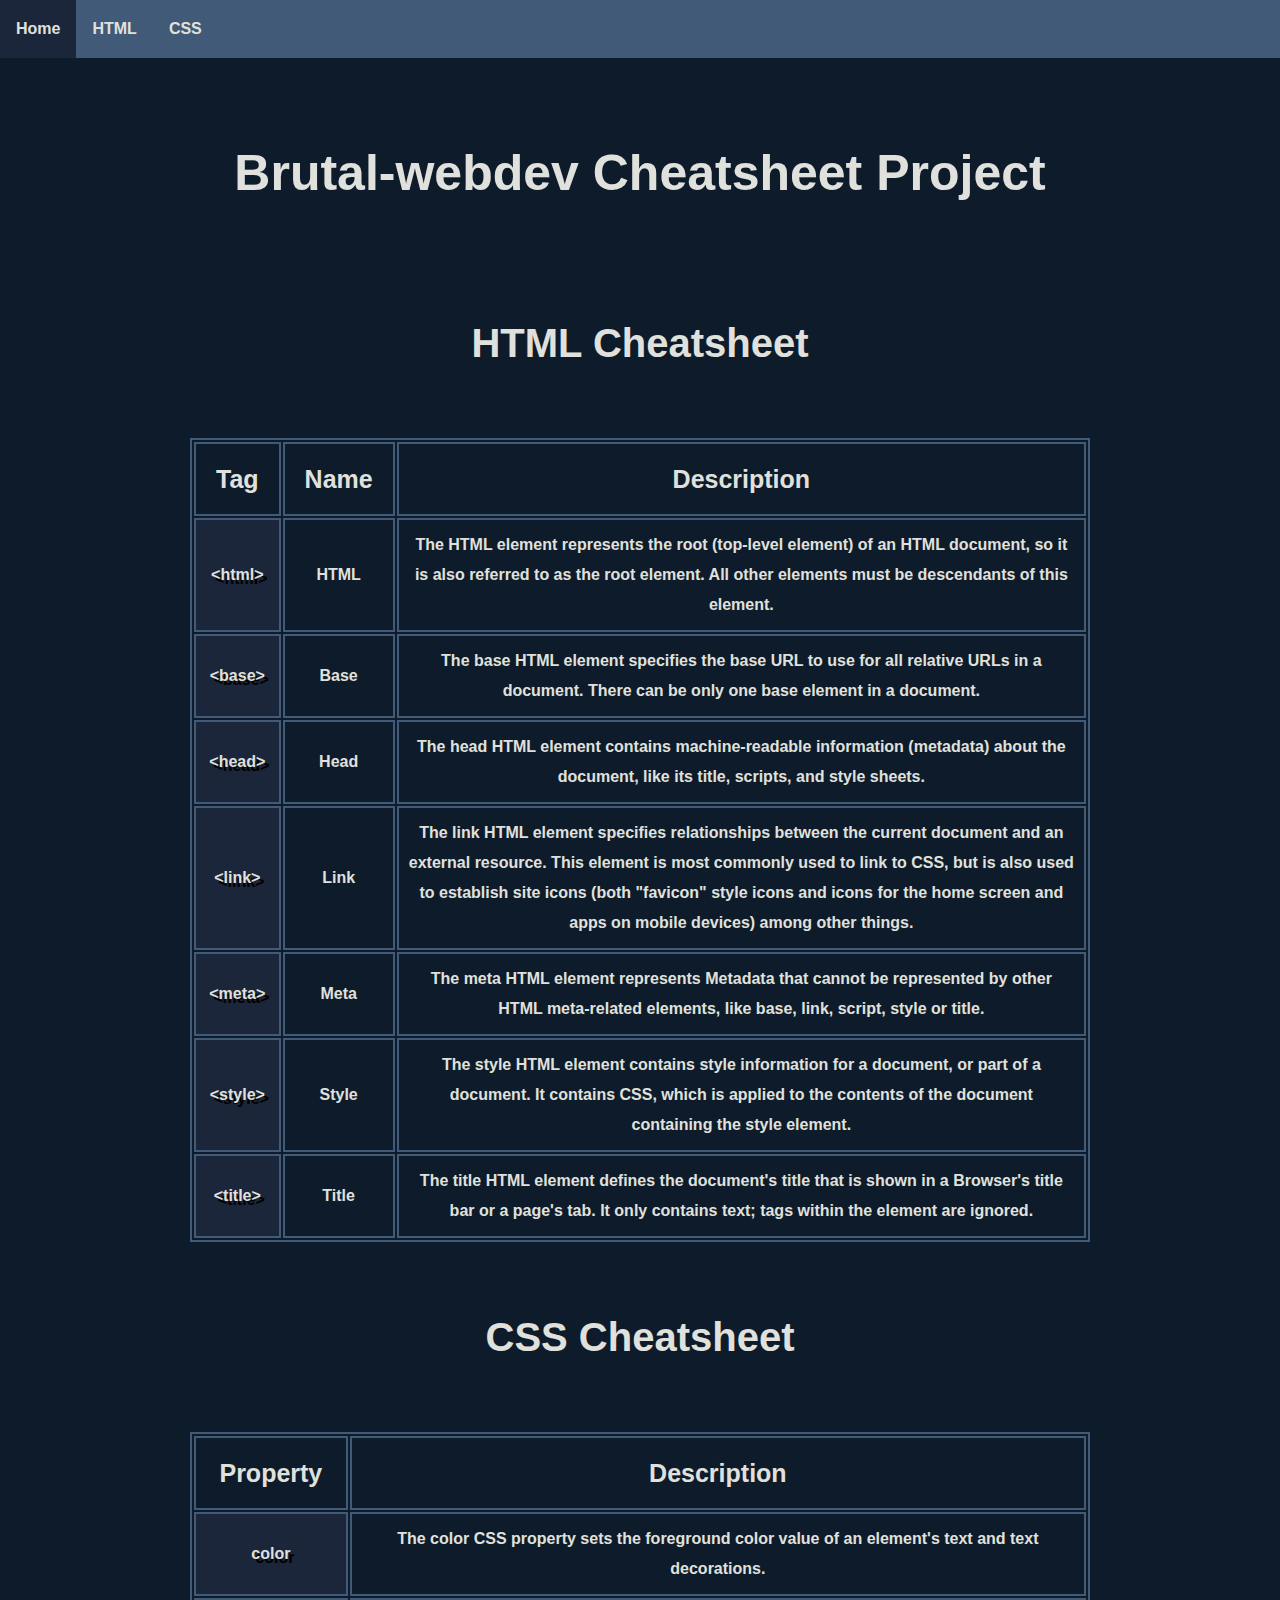
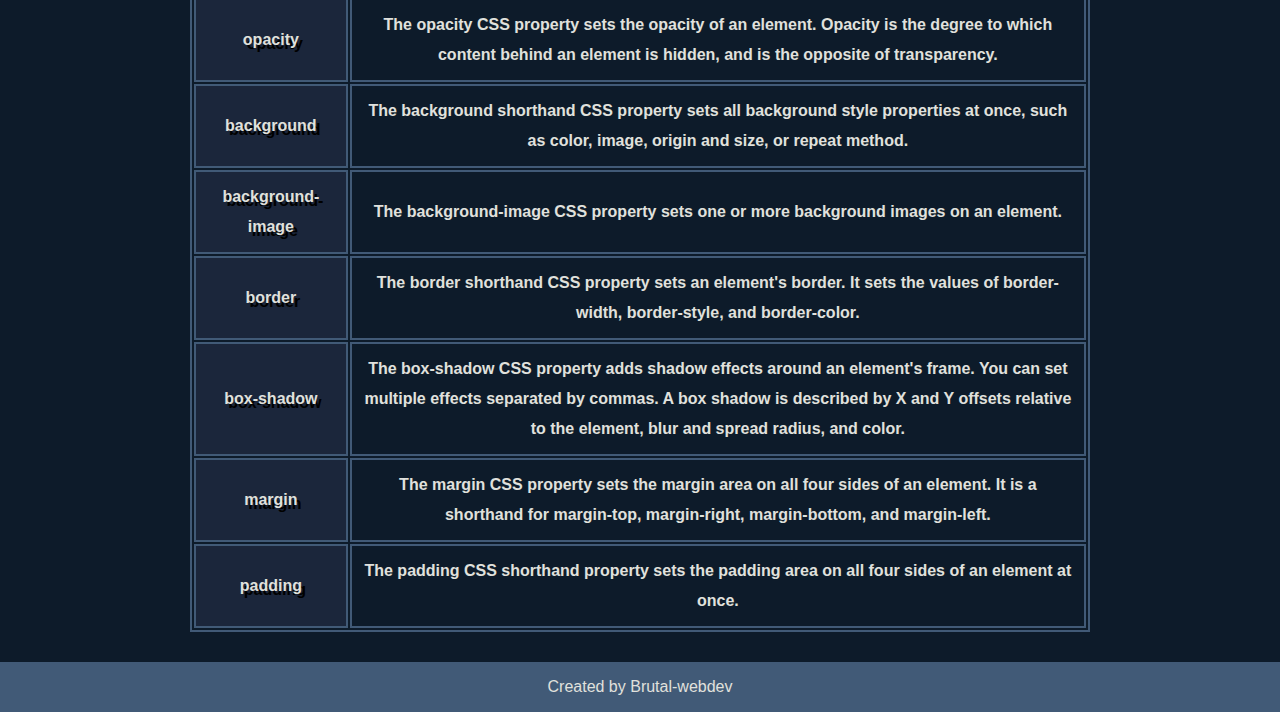
<file: Cheat Sheet/index.html>
<!DOCTYPE html>
<!--[if lt IE 7]>      <html class="no-js lt-ie9 lt-ie8 lt-ie7"> <![endif]-->
<!--[if IE 7]>         <html class="no-js lt-ie9 lt-ie8"> <![endif]-->
<!--[if IE 8]>         <html class="no-js lt-ie9"> <![endif]-->
<!--[if gt IE 8]>      <html class="no-js"> <!--<![endif]-->
<html>
    <head>
        <meta charset="utf-8">
        <meta http-equiv="X-UA-Compatible" content="IE=edge">
        <title>Brutal-webdev Cheatsheet Project</title>
        <meta name="description" content="">
        <meta name="viewport" content="width=device-width, initial-scale=1">
        <link rel="stylesheet" href="./styles/styles.css">
    </head>
    <body>
        <nav>
            <ul>
                <li><a href="#home">Home</a></li>
                <li><a href="#html">HTML</a></li>
                <li><a href="#css">CSS</a></li>
            </ul>
        </nav>
        <header>
            <h1 id="home">Brutal-webdev Cheatsheet Project</h1>
        </header>
        <main>
            <h2 id="html">HTML Cheatsheet</h2>
            <table>
                <thead>
                    <tr>
                        <th>Tag</th>
                        <th>Name</th>
                        <th>Description</th>
                    </tr>
                </thead>
                <tbody>
                    <tr>
                        <td class="highlight">&lt;html&gt;</td>
                        <td>HTML</td>
                        <td>The HTML element represents the root (top-level element) of an HTML document, so it is also referred to as the root element. All other elements must be descendants of this element.</td>
                    </tr>
                    <tr>
                        <td class="highlight">&lt;base&gt;</td>
                        <td>Base</td>
                        <td>The base HTML element specifies the base URL to use for all relative URLs in a document. There can be only one base element in a document.</td>
                    </tr>
                    <tr>
                        <td class="highlight">&lt;head&gt;</td>
                        <td>Head</td>
                        <td>The head HTML element contains machine-readable information (metadata) about the document, like its title, scripts, and style sheets.</td>
                    </tr>
                    <tr>
                        <td class="highlight">&lt;link&gt;</td>
                        <td>Link</td>
                        <td>The link HTML element specifies relationships between the current document and an external resource. This element is most commonly used to link to CSS, but is also used to establish site icons (both "favicon" style icons and icons for the home screen and apps on mobile devices) among other things.</td>
                    </tr>
                    <tr>
                        <td class="highlight">&lt;meta&gt;</td>
                        <td>Meta</td>
                        <td>The meta HTML element represents Metadata that cannot be represented by other HTML meta-related elements, like base, link, script, style or title.</td>
                    </tr>
                    <tr>
                        <td class="highlight">&lt;style&gt;</td>
                        <td>Style</td>
                        <td>The style HTML element contains style information for a document, or part of a document. It contains CSS, which is applied to the contents of the document containing the style element.</td>
                    </tr>
                    <tr>
                        <td class="highlight">&lt;title&gt;</td>
                        <td>Title</td>
                        <td>The title HTML element defines the document's title that is shown in a Browser's title bar or a page's tab. It only contains text; tags within the element are ignored.</td>
                    </tr>
                </tbody>
            </table>
            <h2 id="css">CSS Cheatsheet</h2>
            <table>
                <thead>
                    <tr>
                        <th>Property</th>
                        <th>Description</th>
                    </tr>
                </thead>
                <tbody>
                    <tr>
                        <td class="highlight">color</td>
                        <td>The color CSS property sets the foreground color value of an element's text and text decorations.</td>
                    </tr>
                    <tr>
                        <td class="highlight">opacity</td>
                        <td>The opacity CSS property sets the opacity of an element. Opacity is the degree to which content behind an element is hidden, and is the opposite of transparency.</td>
                    </tr>
                    <tr>
                        <td class="highlight">background</td>
                        <td>The background shorthand CSS property sets all background style properties at once, such as color, image, origin and size, or repeat method.</td>
                    </tr>
                    <tr>
                        <td class="highlight">background-image</td>
                        <td>The background-image CSS property sets one or more background images on an element.</td>
                    </tr>
                    <tr>
                        <td class="highlight">border</td>
                        <td>The border shorthand CSS property sets an element's border. It sets the values of border-width, border-style, and border-color.</td>
                    </tr>
                    <tr>
                        <td class="highlight">box-shadow</td>
                        <td>The box-shadow CSS property adds shadow effects around an element's frame. You can set multiple effects separated by commas. A box shadow is described by X and Y offsets relative to the element, blur and spread radius, and color.
                        </td>
                    </tr>
                    <tr>
                        <td class="highlight">margin</td>
                        <td>The margin CSS property sets the margin area on all four sides of an element. It is a shorthand for margin-top, margin-right, margin-bottom, and margin-left.</td>
                    </tr>
                    <tr>
                        <td class="highlight">padding</td>
                        <td>The padding CSS shorthand property sets the padding area on all four sides of an element at once.</td>
                    </tr>
                </tbody>
            </table>
        </main>
        <footer>
            <p>Created by Brutal-webdev</p>
        </footer>
        <script src="" async defer></script>
    </body>
</html>
</file>
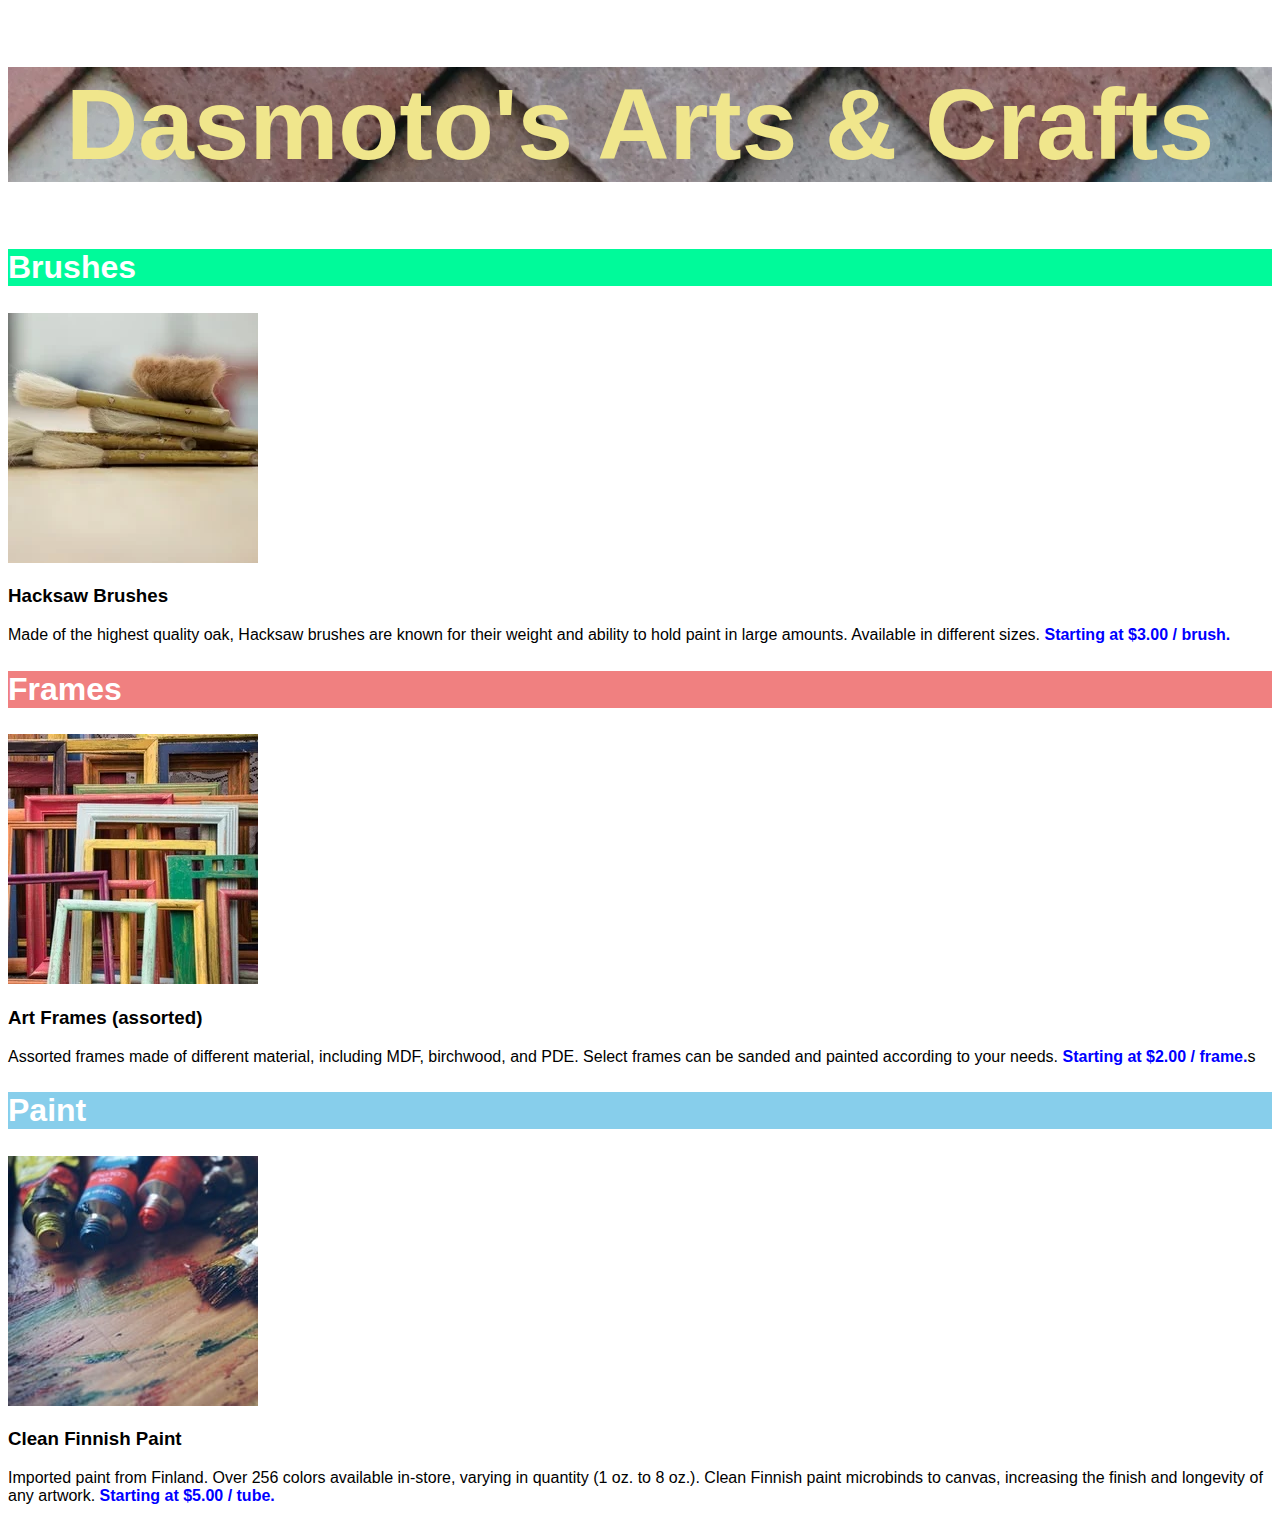
<file: Dasmoto Practice/index.html>
<!DOCTYPE html>
<!--[if lt IE 7]>      <html class="no-js lt-ie9 lt-ie8 lt-ie7"> <![endif]-->
<!--[if IE 7]>         <html class="no-js lt-ie9 lt-ie8"> <![endif]-->
<!--[if IE 8]>         <html class="no-js lt-ie9"> <![endif]-->
<!--[if gt IE 8]>      <html class="no-js"> <!--<![endif]-->
<html>
    <head>
        <meta charset="utf-8">
        <meta http-equiv="X-UA-Compatible" content="IE=edge">
        <title>Dasmoto Arts & Crafts</title>
        <meta name="description" content="">
        <meta name="viewport" content="width=device-width, initial-scale=1">
        <link rel="stylesheet" href="./resources/styles/styles.css">
    </head>
    <body>
        <header>
            <h1>Dasmoto's Arts & Crafts</h1>
        </header>
        <main>
            <section>
                <h2 class="first">Brushes</h2>
                <img src="./resources/images/hacksaw.webp" />
                <h3>Hacksaw Brushes</h3>
                <p>Made of the highest quality oak, Hacksaw brushes are known for their weight and ability to hold paint in large amounts. Available in different sizes. <span>Starting at $3.00 / brush.</span></p>
            </section>
            <section>
                <h2 class="second">Frames</h2>
                <img src="./resources/images/frames.webp" />
                <h3>Art Frames (assorted)</h3>
                <p>Assorted frames made of different material, including MDF, birchwood, and PDE. Select frames can be sanded and painted according to your needs. <span>Starting at $2.00 / frame.</span>s</p>
            </section>
            <section>
                <h2 class="third">Paint</h2>
                <img src="resources/images/finnish.jpeg" />
                <h3>Clean Finnish Paint</h3>
                <p>Imported paint from Finland. Over 256 colors available in-store, varying in quantity (1 oz. to 8 oz.). Clean Finnish paint microbinds to canvas, increasing the finish and longevity of any artwork. <span>Starting at $5.00 / tube.</span></p>
            </section>
        </main>
        <script src="" async defer></script>
    </body>
</html>
</file>
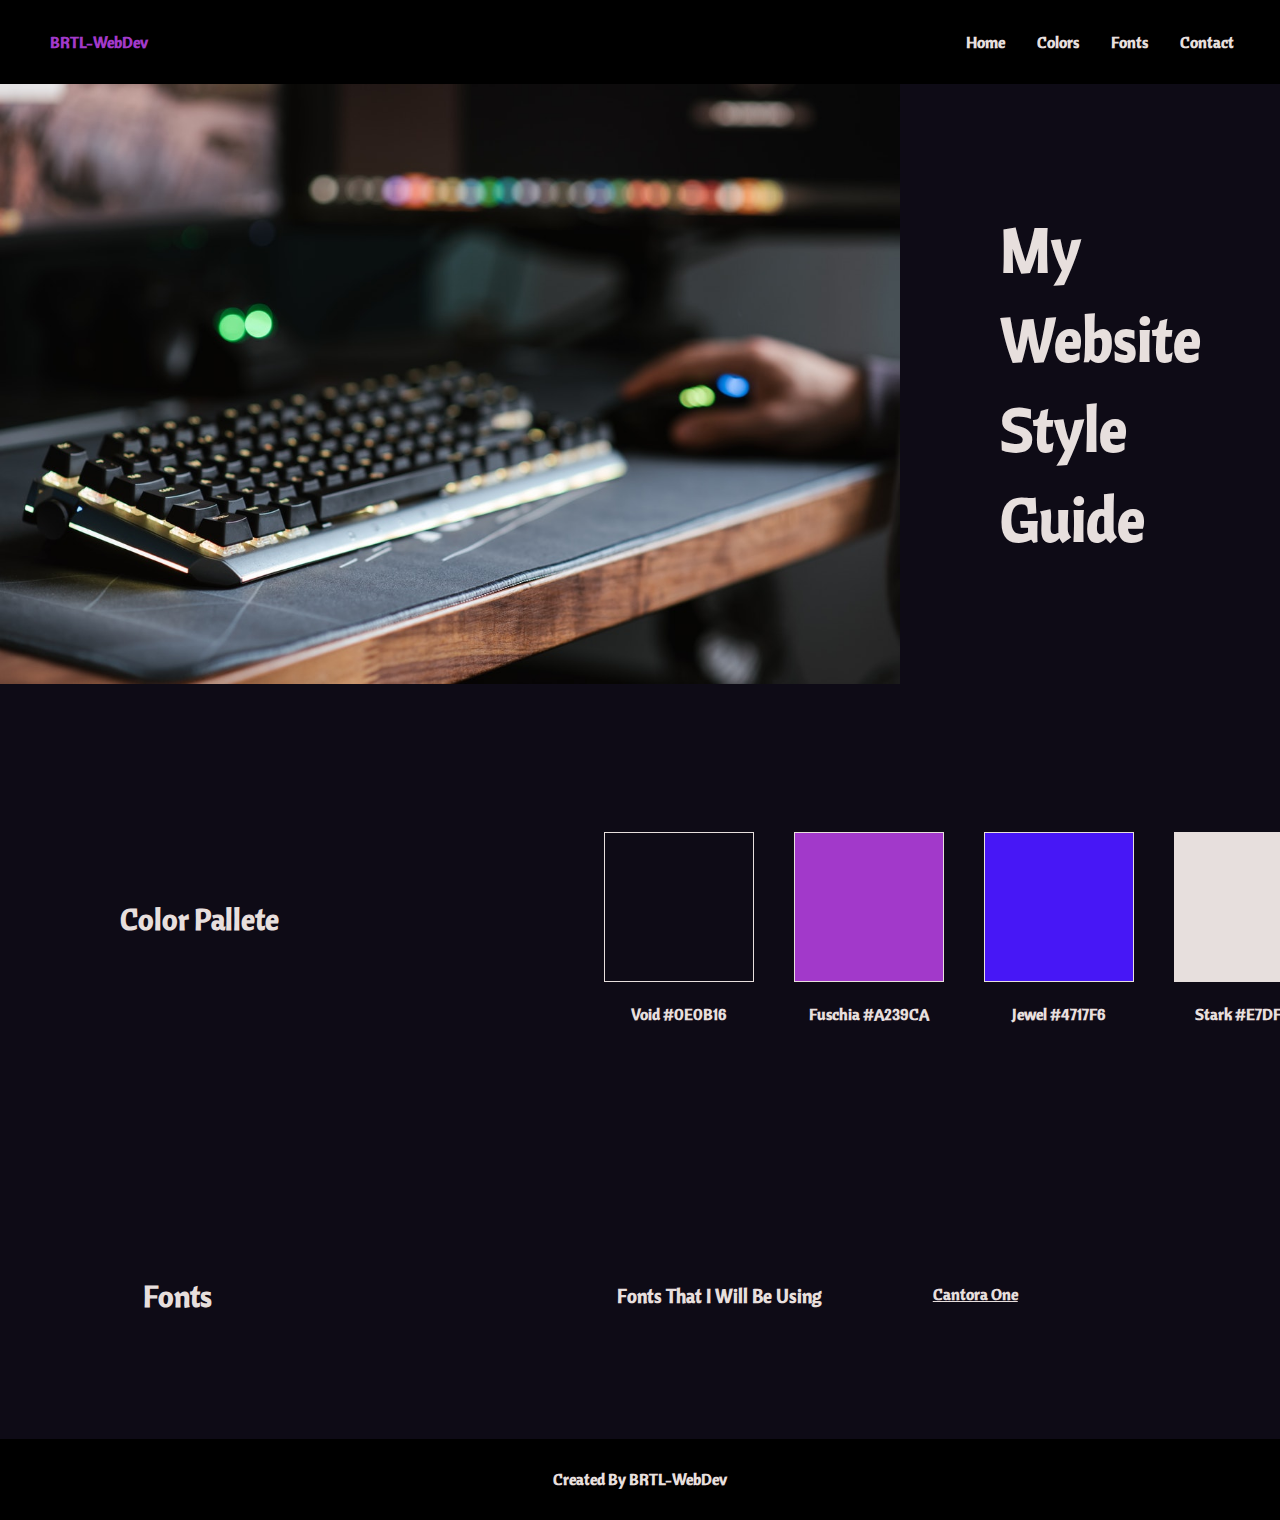
<file: styleGuide/index.html>
<!DOCTYPE html>
<html>
    <head>
        <meta charset="utf-8">
        <meta http-equiv="X-UA-Compatible" content="IE=edge">
        <title>Style Guide</title>
        <meta name="description" content="">
        <meta name="viewport" content="width=device-width, initial-scale=1">
        <link rel="preconnect" href="https://fonts.gstatic.com">
        <link href="https://fonts.googleapis.com/css2?family=Cantora+One&display=swap" rel="stylesheet">
        <link rel="stylesheet" href="./resources/styles/reset.css">
        <link rel="stylesheet" href="./resources/styles/style.css">

    </head>
    <body>

        <!--The navigation bar-->
        <nav>
            <div class="logo">
                <p>BRTL-WebDev</p>
            </div>
            <div class="navigation">
                <ul>
                    <li><a href="">Home</a></li>
                    <li><a href="">Colors</a></li>
                    <li><a href="">Fonts</a></li>
                    <li><a href="">Contact</a></li>
                </ul>
            </div>
        </nav>

        <!--The container-->
        <main class="container">

            <!--The Hero of the page-->
            <header class="hero">
                <div class="heroImg">
                    <img src="./resources/Images/pexels-anete-lusina-4792731.jpg" alt="">
                </div>
                <div class="heroText">
                    <h1>My Website Style Guide</h1>
                </div>
            </header>

            <!--The section for colors-->
            <section class="colorSection">
                <div class="colorHeading">
                    <h2>Color Pallete</h2>
                </div>
                <div class="colors">
                    <div class="colorDiv">
                        <div class="void colorBox"></div>
                        <p>Void #0E0B16</p>
                    </div>
                    <div class="colorDiv">
                        <div class="fuschia colorBox"></div>
                        <p>Fuschia #A239CA</p>
                    </div>
                    <div class="colorDiv">
                        <div class="jewel colorBox"></div>
                        <p>Jewel #4717F6</p>
                    </div>
                    <div class="colorDiv">
                        <div class="stark colorBox"></div>
                        <p>Stark #E7DFDD</p>
                    </div>
                </div>
            </section>

            <!--The section for fonts-->
            <section class="fontSection">
                <div>
                    <h2>Fonts</h2>
                </div>
                <div class="fontDiv">
                    <div>
                        <h3>Fonts That I Will Be Using</h3>
                    </div>
                    <div>
                        <a href="https://fonts.google.com/specimen/Cantora+One?preview.text=My%20Website%20Style%20Guide&preview.text_type=custom" target="_blank">Cantora One</a>
                    </div>
                </div>
            </section>
        </main>
        <!--Footer Area-->
        <footer>
            <p>Created By BRTL-WebDev</p>
        </footer>
    </body>
</html>
</file>
<file: Cheat Sheet/styles/styles.css>
* {
    margin: 0;
    padding: 0;
}

body {
    background-color: #0D1B2A;
    color: #E0E1DD;
    font-family: Arial, Helvetica, sans-serif;
    line-height: 30px;
}

nav {
    background-color: #415A77;
    position: sticky;
    top: 0;
}

ul {
    list-style-type: none;
    margin: 0;
    padding: 0;
    overflow: hidden;
}
  
li {
    float: left;
    font-weight: bold;
  }
  
li a {
    display: block;
    color: #E0E1DD;
    text-align: center;
    padding: 14px 16px;
    text-decoration: none;
}
  
li a:hover {
    background-color: #1B263B;
}

h1 {
    text-align: center;
    font-size: 50px;
    margin: 50px;
    padding: 50px;
}

h2 {
    text-align: center;
    font-size: 40px;
    margin: 40px;
    padding: 40px;
}

table {
    margin-left: auto;
    margin-right: auto;
    width: 900px;
    border: 2px solid #415A77 ;
}

th {
    border: 2px solid #415A77;
    padding: 20px;
    font-size: 25px;
}

td {
    text-align: center;
    border: 2px solid #415A77;
    padding: 10px;
    font-weight: bold;
}

.highlight {
    background-color: #1B263B;
    text-shadow: 4px 4px black;
}

footer {
    background-color: #415A77;
    text-align: center;
    margin: 0;
    padding: 10px;
    margin-top: 30px;

}
</file>
<file: Dasmoto Practice/resources/styles/styles.css>
header {
    background-image: url("../images/pattern.webp");
}

body {
    font-family: Arial, Helvetica, sans-serif;
}

h1 {
    font-size: 100px;
    font-weight: bold;
    color: khaki;
    text-align: center;
}

h2 {
    font-size: 32px;
    font-weight: bold;
    color: white;
}

.first {
    background-color: mediumspringgreen;
}

.second {
    background-color: lightcoral;
}

.third {
    background-color: skyblue;
}

span {
    font-weight: bold;
    color: blue;
}
</file>
<file: styleGuide/resources/styles/style.css>
* {
    color: #E7DFDD;
    font-weight: bold;
    font-family: 'Cantora One', sans-serif;
    
}
/* Nav Bar*/

nav {
    position: sticky;
    display: flex;
    width: 100%;
    justify-content: space-between;
    align-items: center;
    background-color: black;
    top: 0;
}

.logo {
    margin-left: 50px;
}

.logo p {
    color: #A239CA;
}

.navigation{
    width: 25%;
    margin-right: 50px;
}

ul {
    list-style: none;
    display: flex;
    justify-content: space-between;
}

li a {
    text-decoration: none;
    display: block;
    text-align: center;
    padding: 14px 16px;
}

li a:hover {
    color: #4717F6;
    transition: 300ms ease-in-out;
}

/* Main container */

.container {
    background-color: #0E0B16;
    height: 100%;
    width: 100%;
}

 /* Header Area*/

.hero {
    display: flex;
    flex-direction: row;
    justify-content: space-between;
    align-items: center;
 }

 
.hero img {
     max-height: 70vh;
     max-width: 100vh;
     display: block;
     width: auto;
     height: auto;
 }

.heroText {
    margin: 100px;
}

.hero h1 {
    font-size: 60px;
}

/* Section Styling */

section {
    display: flex;
    flex-direction: row;
    justify-content: space-around;
    align-items: center;
    width: 100%;
    padding-top: 5%;
    padding-bottom: 5%;
    height: 25%;
}

/* Color Section Styling */

h2 {
    font-size: 30px;
}

.colors {
    display: flex;
    flex-direction: row;
    justify-content: space-around;
    width: 50%;
    padding: 5%;
}

.colorDiv {
    display: flex;
    flex-direction: column;
}

.colorDiv p {
    text-align: center;
}

.colorBox {
    border: 1px solid #E7DFDD;
    height: 150px;
    width: 150px;
    margin: 20px;
}

.void {
    background-color: #0E0B16;
}

.fuschia {
    background-color: #A239CA;
}

.jewel {
    background-color: #4717F6;
}

.stark {
    background-color: #E7DFDD;
}

/* Font section styling */

.fontDiv {
    display: flex;
    flex-direction: row;
    justify-content: space-around;
    width: 50%;
    padding: 5%;
}

/* Footer Area*/

footer {
    display: flex;
    justify-content: center;
    align-items: center;
    background-color: black;
    width: 100%;
    height: 9vh;
}

/* */
</file>
